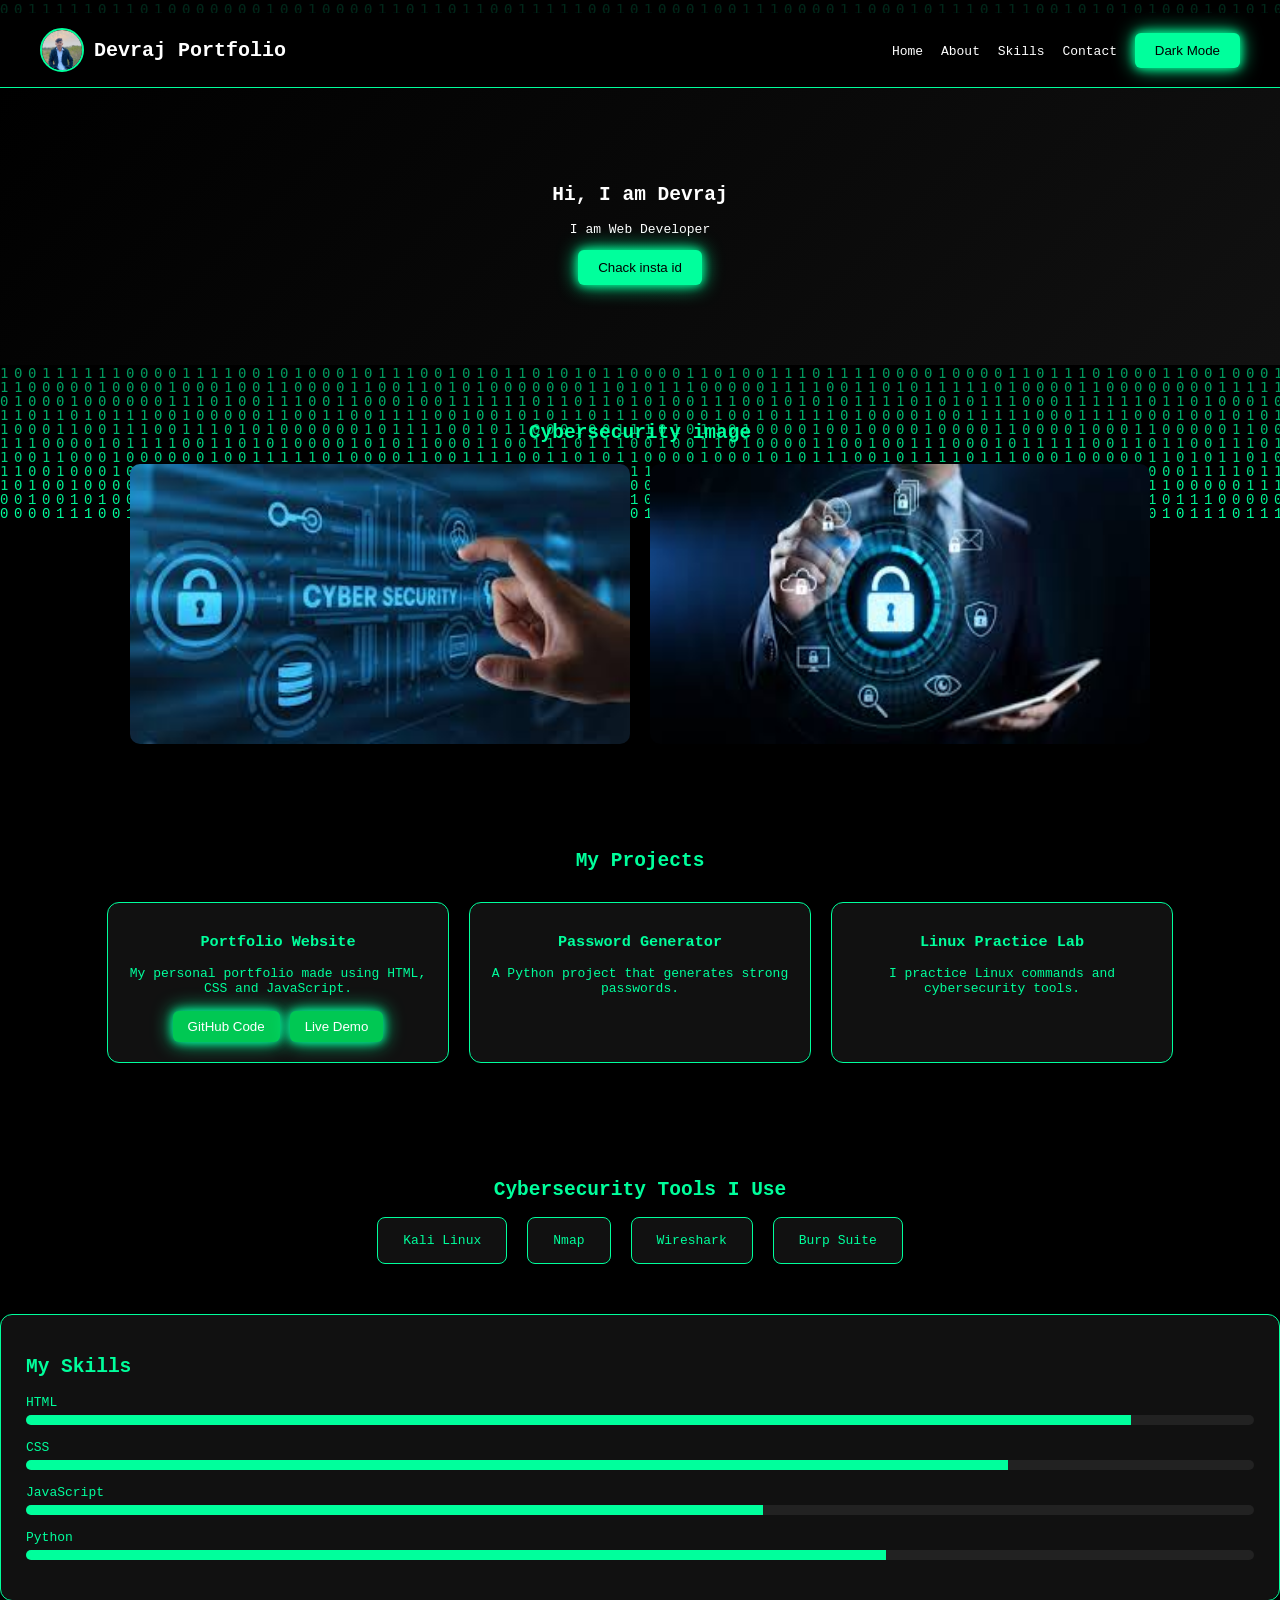
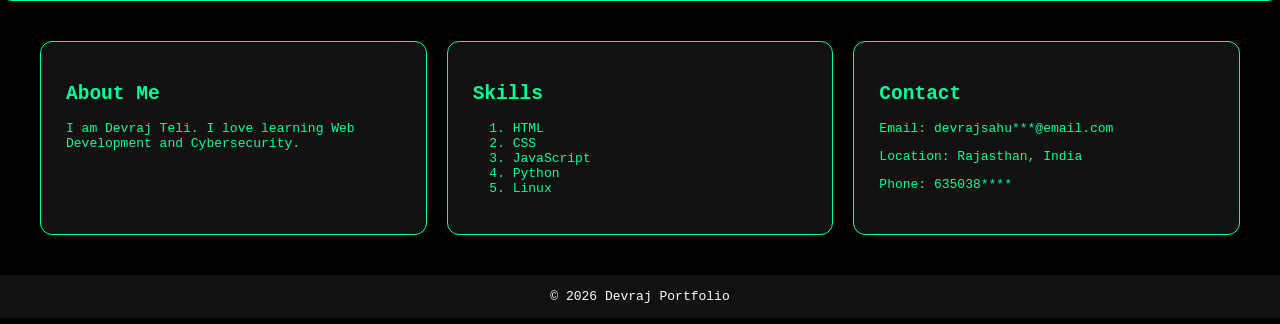
<file: index.html>
<!DOCTYPE html>
<html>
<head>

<title>Devraj Portfolio</title>

<meta name="viewport" content="width=device-width, initial-scale=1.0">

<link rel="stylesheet" href="style.css">

</head>

<body>

<!--Terminal section-->

<div id="Terminal">

<div class="Terminal-box">
<p id="Terminal-text"></p>

</div>

<!--Canvas Matrix-->

<canvas id="matrix"></canvas>

<!-- Navbar -->

<div class="navbar">

<div class="logo">

<img src="logo.jpeg" class="logo-img">

<span>Devraj Portfolio</span>

</div>

<div class="menu-icon" onclick="toggleMenu()">☰</div>

<div class="nav-links" id="navLinks">

<a href="#">Home</a>
<a href="#about">About</a>
<a href="#skills">Skills</a>
<a href="#contact">Contact</a> 

<button onclick="darkMode()">Dark Mode</button>

</div>

</div>


<!-- Hero Section -->

<section class="hero">

<h1>Hi, I am Devraj</h1>

<p>I am <span id="typing"></span></p>

<a href="https://www.instagram.com/vip_devraj.09?" target="_blank">
<button>Chack insta id</button>
</a>

</section>

<!-- Photos Section -->

<section class="photos-section">

<h2>Cybersecurity image</h2>

<div class="photos">

<img src="my photo.jpg">
<img src="my photo2.jpg">

</div>

</section>


<!-- Projects Section -->

<section class="projects">

<h2>My Projects</h2>

<div class="project-container">

<!--Project Card Me Buttons Add-->

<div class="project-card">

<h3>Portfolio Website</h3>

<p>My personal portfolio made using HTML, CSS and JavaScript.</p>

<div class="project-buttons">

<a href="https://github.com/Devrajsahu15" target="_blank">
<button>GitHub Code</button>
</a>

<a href="https://yourwebsite.com" target="_blank">
<button class="demo-btn">Live Demo</button>
</a>

</div>

</div>

<div class="project-card">
<h3>Password Generator</h3>
<p>A Python project that generates strong passwords.</p>
</div>

<div class="project-card">
<h3>Linux Practice Lab</h3>
<p>I practice Linux commands and cybersecurity tools.</p>
</div>

</div>

</section>

<!--Cybersecurity tools-->

<section class="tools">

<h2>Cybersecurity Tools I Use</h2>

<div class="tools-container">

<div class="tool">Kali Linux</div>
<div class="tool">Nmap</div>
<div class="tool">Wireshark</div>
<div class="tool">Burp Suite</div>

</div>

</section>

<!--Skill progress bar-->

<div class="box skills-box">

<h2>My Skills</h2>

<div class="skill">
<p>HTML</p>
<div class="skill-bar">
<div class="skill-fill html"></div>
</div>
</div>

<div class="skill">
<p>CSS</p>
<div class="skill-bar">
<div class="skill-fill css"></div>
</div>
</div>

<div class="skill">
<p>JavaScript</p>
<div class="skill-bar">
<div class="skill-fill js"></div>
</div>
</div>

<div class="skill">
<p>Python</p>
<div class="skill-bar">
<div class="skill-fill python"></div>
</div>
</div>

</div>

<!-- Cards Section -->

<div class="container">

<div class="box" id="about">

<h2>About Me</h2>

<p>
I am Devraj Teli.  
I love learning Web Development and Cybersecurity.
</p>

</div>


<div class="box" id="skills">

<h2>Skills</h2>

<ol>
<li>HTML</li>
<li>CSS</li>
<li>JavaScript</li>
<li>Python</li>
<li>Linux</li>

</ol>

</div>


<div class="box" id="contact">

<h2>Contact</h2>

<p>Email: devrajsahu***@email.com</p>
<p>Location: Rajasthan, India</p>
<p>Phone: 635038****</p>

</div>

</div>


<!-- Footer -->

<footer>

<p>© 2026 Devraj Portfolio</p>

</footer>


<script src="script.js"></script>

</body>
</html>
</file>
<file: style.css>
body{
margin:0;
font-family:Arial;
background:#f4f4f4;
}

html{
scroll-behavior:smooth;
}

/* Navbar */

.navbar{
display:flex;
justify-content:space-between;
align-items:center;
background:#111;
padding:15px 40px;
position:sticky;
top:0;
z-index:999;
}

.logo{
display:flex;
align-items:center;
gap:10px;
color:white;
font-size:20px;
font-weight:bold;
}

.logo-img{
width:40px;
height:40px;
border-radius:50%;
object-fit:cover;
border:2px solid #00ff9c;
}

.nav-links a{
color:white;
margin-right:10px;
text-decoration:none;
}

.nav-links a:hover{
color:#00c853;
}

.menu-icon{
display:none;
font-size:30px;
color:white;
cursor:pointer;
}

@media (max-width:768px){

.nav-links{
display:none;
flex-direction:column;
background:#111;
position:absolute;
top:60px;
right:0;
width:200px;
padding:20px;
}

.nav-links a{
display:block;
margin-bottom:10px;
}

.menu-icon{
display:block;
}

}

/* Hero */

.hero{
text-align:center;
padding:80px;
background:linear-gradient(135deg,#222,#444);
color:white;
}


/* Photos */

.photos-section{
text-align:center;
padding:40px;
}

.photos{
display:flex;
justify-content:center;
gap:20px;
margin-top:20px;
}

.photos img{
width:500px;
border-radius:10px;
transition:0.3s;
}

.photos img:hover{
transform:scale(1.08);
}


/* Cards */

.container{
display:flex;
gap:20px;
padding:40px;
flex-wrap:wrap;
}

.box{
background:white;
padding:25px;
border-radius:12px;
flex:1;
box-shadow:0 5px 15px rgba(0,0,0,0.1);
transition:0.3s;
}

.box:hover{
transform:translateY(-10px);
}

.box ul{
list-style:none;
padding:0;
}

.box ul li{
padding:5px 0;
}


/* Button */

button{
background:#00ff9c;
color:black;
padding:10px 20px;
border:none;
border-radius:6px;
cursor:pointer;
box-shadow:0 0 10px #00ff9c, 0 0 20px #00ff9c;
transition:0.2s;
}

button:hover{
box-shadow:0 0 20px #00ff9c, 0 0 40px #00ff9c;
transform:scale(1.05);
}


/* Footer */

footer{
background:#111;
color:white;
text-align:center;
padding:1px;
}


/* Dark Mode */

.dark{
background:black;
color:white;
}

.dark .box{
background:#222;
color:white;
}

.dark .navbar{
background:#000;
}

.dark .project-card{
background:#222;
color:white;
}

/* Projects Section */

.projects{
padding:50px;
text-align:center;
}

.project-container{
display:flex;
gap:20px;
justify-content:center;
flex-wrap:wrap;
margin-top:30px;
}

.project-card{
background:rgb(248, 246, 246);
width:300px;
padding:20px;
border-radius:12px;
box-shadow:0 5px 15px rgba(0,0,0,0.1);
transition:0.3s;
}

.project-card:hover{
transform:translateY(-10px);
}

.project-card h3{
margin-top:10px;
}

.project-buttons{
margin-top:15px;
display:flex;
gap:10px;
justify-content:center;
}

.project-buttons button{
background:#00c853;
border:none;
padding:8px 15px;
color:white;
border-radius:6px;
cursor:pointer;
}

.demo-btn{
background:#2962ff;
}

/* Matrix */

#matrix{
    position: fixed;
    top: 0;
    left: 0;
    width: 100%;
    height: 100%;
    z-index: -1;
    background: black;
}

#terminal{
position:fixed;
top:0;
left:0;
width:100%;
height:100%;
background:black;
color:#00ff9c;
display:flex;
justify-content:center;
align-items:center;
z-index:1000;
font-family:monospace;
}

.terminal-box{
text-align:center;
}

#terminal-text{
font-size:20px;
margin-bottom:20px;
}

#terminal button{
background:#00ff9c;
border:none;
padding:10px 20px;
font-size:16px;
cursor:pointer;
}

/* Cybersecurity tool */
.tools{
text-align:center;
padding:50px;
}

.tools-container{
display:flex;
justify-content:center;
gap:20px;
flex-wrap:wrap;
}

.tool{
background:#111;
color:#00ff9c;
padding:15px 25px;
border:1px solid #00ff9c;
border-radius:8px;
}

/* Skill box */
.skills-box{
background:#111;
border:1px solid #00ff9c;
}

.skill{
margin-bottom:15px;
}

.skill p{
margin:5px 0;
}

.skill-bar{
width:100%;
height:10px;
background:#222;
border-radius:10px;
overflow:hidden;
}

.skill-fill{
height:100%;
background:#00ff9c;
}

/* Skill Levels */

.html{
width:90%;
}

.css{
width:80%;
}

.js{
width:60%;
}

.python{
width:70%;
}

/*Cybersecurity Hackern Theme*/

body{
background:black;
color:#00ff9c;
font-family:monospace;
}

.navbar{
background:#000;
border-bottom:1px solid #00ff9c;
}

.hero{
background:linear-gradient(135deg,#000,#111);
}

.box{
background:#111;
border:1px solid #00ff9c;
}

.project-card{
background:#111;
border:1px solid #00ff9c;
}

button{
background:#00ff9c;
color:black;
}
</file>
